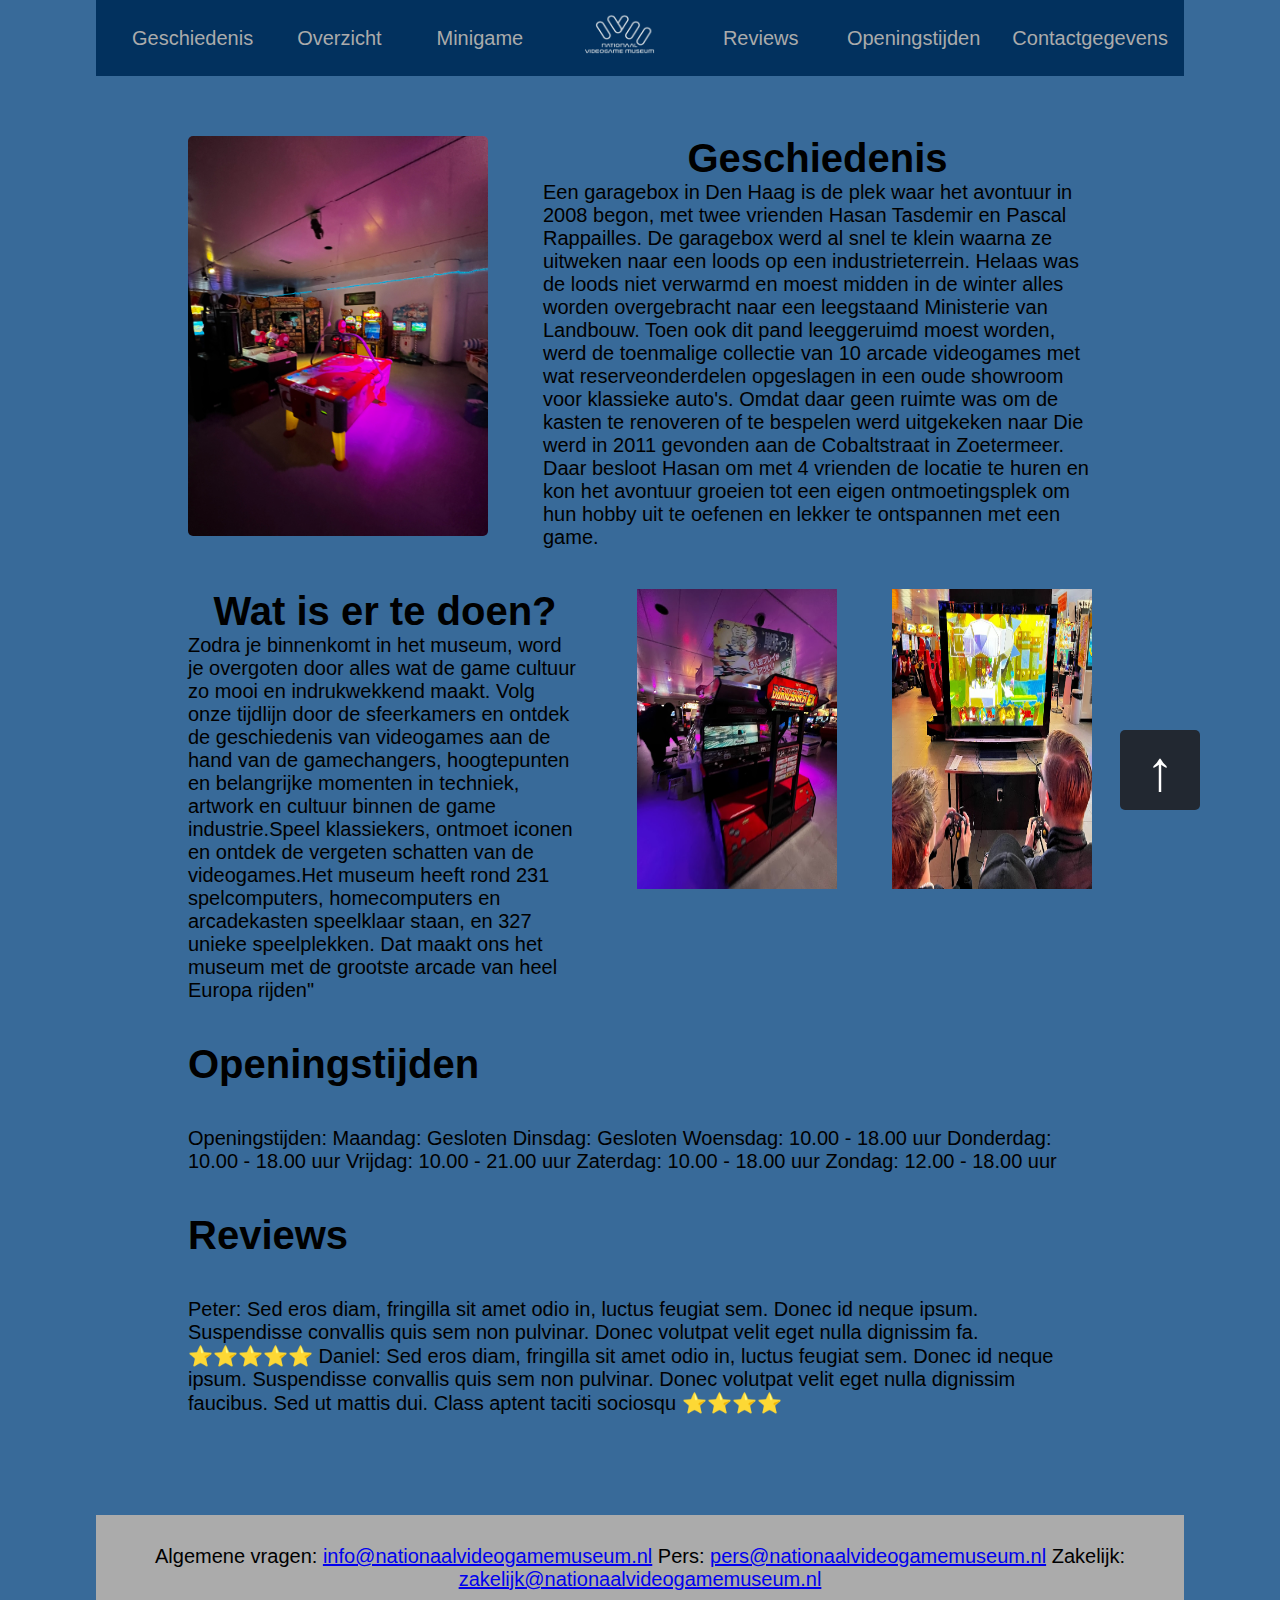
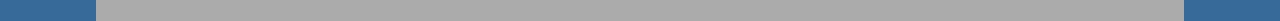
<file: beroepsopdracht webiste/index.html>
<!DOCTYPE html>
<html lang="nl">

<head>
    <meta charset="UTF-8">
    <meta http-equiv="X-UA-Compatible" content="IE=edge">
    <meta name="viewport" content="width=device-width, initial-scale=1.0">
    <link rel="stylesheet" href="css/style.css">
    <title>Videogame Museum Zoetermeer</title>
</head>

<body>
    <header id="top">
        <nav class="nav">
            <ul>
                <li><a href="#geschiedneis">Geschiedenis</a></li>
                <li><a href="#overzicht">Overzicht</a></li>
                <li><a href="#minigame">Minigame</a></li>
                <li><a href="index.html"><img src="fotos/flogo-zoetermeer.webp" width="70" height="40"
                            alt="logo van videogame museum zoetermeer"></a></li>
                <li><a href="#reviews">Reviews</a></li>
                <li><a href="#openingstijden">Openingstijden</a></li>
                <li><a href="#contact">Contactgegevens</a></li>
            </ul>
        </nav>
    </header>
    <main>
        <article>
            <div class="alles">
                <div class="flex-container">
                    <img class="img-geschiedenis" src="fotos/IMG_6022.jpg" alt="Foto van het museum">
                    <section>
                        <h1>Geschiedenis</h1>

                        <p class="geschiedenis-text">
                            Een garagebox in Den Haag is de plek waar het avontuur in 2008 begon,
                            met twee vrienden Hasan Tasdemir en Pascal Rappailles.
                            De garagebox werd al snel te klein waarna ze uitweken naar een loods op een
                            industrieterrein.
                            Helaas was de loods niet verwarmd en moest midden in de winter alles worden overgebracht
                            naar een
                            leegstaand Ministerie van Landbouw.
                            Toen ook dit pand leeggeruimd moest worden,
                            werd de toenmalige collectie van 10 arcade videogames met wat reserveonderdelen opgeslagen
                            in een
                            oude showroom voor klassieke auto's.
                            Omdat daar geen ruimte was om de kasten te renoveren of te bespelen werd uitgekeken naar
                            Die werd in 2011 gevonden aan de Cobaltstraat in Zoetermeer.
                            Daar besloot Hasan om met 4 vrienden de locatie te huren en kon het avontuur groeien tot een
                            eigen
                            ontmoetingsplek om hun hobby uit te oefenen en lekker te ontspannen met een game.
                        </p>
                    </section>
                </div>
                


                <div class="flex-container reverse">
                    <img class="tweedefoto" src="fotos/IMG_6025.jpg"
                        alt="foto van 2 makkers/kamaraden die aan het gamen zijn">
                    <img class="tweedefoto" src="fotos/IMG_6021.jpg" alt="foto van een game kast waarin je kan">
                    <section>
                        <h1>Wat is er te doen?</h1>
                        <p class="wat-er-is-te-doen">Zodra je binnenkomt in het museum, word je overgoten door alles wat
                            de
                            game
                            cultuur zo mooi en indrukwekkend maakt. Volg onze tijdlijn door de sfeerkamers en ontdek de
                            geschiedenis
                            van videogames aan de hand van de gamechangers, hoogtepunten en belangrijke momenten in
                            techniek,
                            artwork en cultuur binnen de game industrie.Speel klassiekers, ontmoet iconen en ontdek de
                            vergeten
                            schatten van de videogames.Het museum heeft rond 231 spelcomputers, homecomputers en
                            arcadekasten
                            speelklaar staan, en 327 unieke speelplekken. Dat maakt ons het museum met de grootste
                            arcade
                            van
                            heel
                            Europa rijden"
                        </p>
                    </section>
                </div>

                <h1>Openingstijden</h1>
                <p>Openingstijden:
                    Maandag: Gesloten
                    Dinsdag: Gesloten
                    Woensdag: 10.00 - 18.00 uur
                    Donderdag: 10.00 - 18.00 uur
                    Vrijdag: 10.00 - 21.00 uur
                    Zaterdag: 10.00 - 18.00 uur
                    Zondag: 12.00 - 18.00 uur
                </p>
                <h1>Reviews</h1>
                <p>Peter: Sed eros diam, fringilla sit amet odio in, luctus feugiat sem. Donec id neque ipsum.
                    Suspendisse convallis quis sem non pulvinar. Donec volutpat velit eget nulla dignissim fa. ⭐⭐⭐⭐⭐
                    Daniel: Sed eros diam, fringilla sit amet odio in, luctus feugiat sem. Donec id neque ipsum.
                    Suspendisse convallis quis sem non pulvinar. Donec volutpat velit eget nulla dignissim faucibus. Sed
                    ut mattis dui. Class aptent taciti sociosqu ⭐⭐⭐⭐</p>
                </p>
            </div>
        </article>
    </main>
    <footer>
        <p>Algemene vragen:
            <a href="mailto:info@nationaalvideogamemuseum.nl">info@nationaalvideogamemuseum.nl</a>
            Pers:
            <a href="mailto:pers@nationaalvideogamemuseum.nl">pers@nationaalvideogamemuseum.nl</a>
            Zakelijk:
            <a href="mailto:zakelijk@nationaalvideogamemuseum.nl">zakelijk@nationaalvideogamemuseum.nl</a>
        </p>
    </footer>
    <a class="top" href="#top">↑</a>


</body>

</html>
</file>
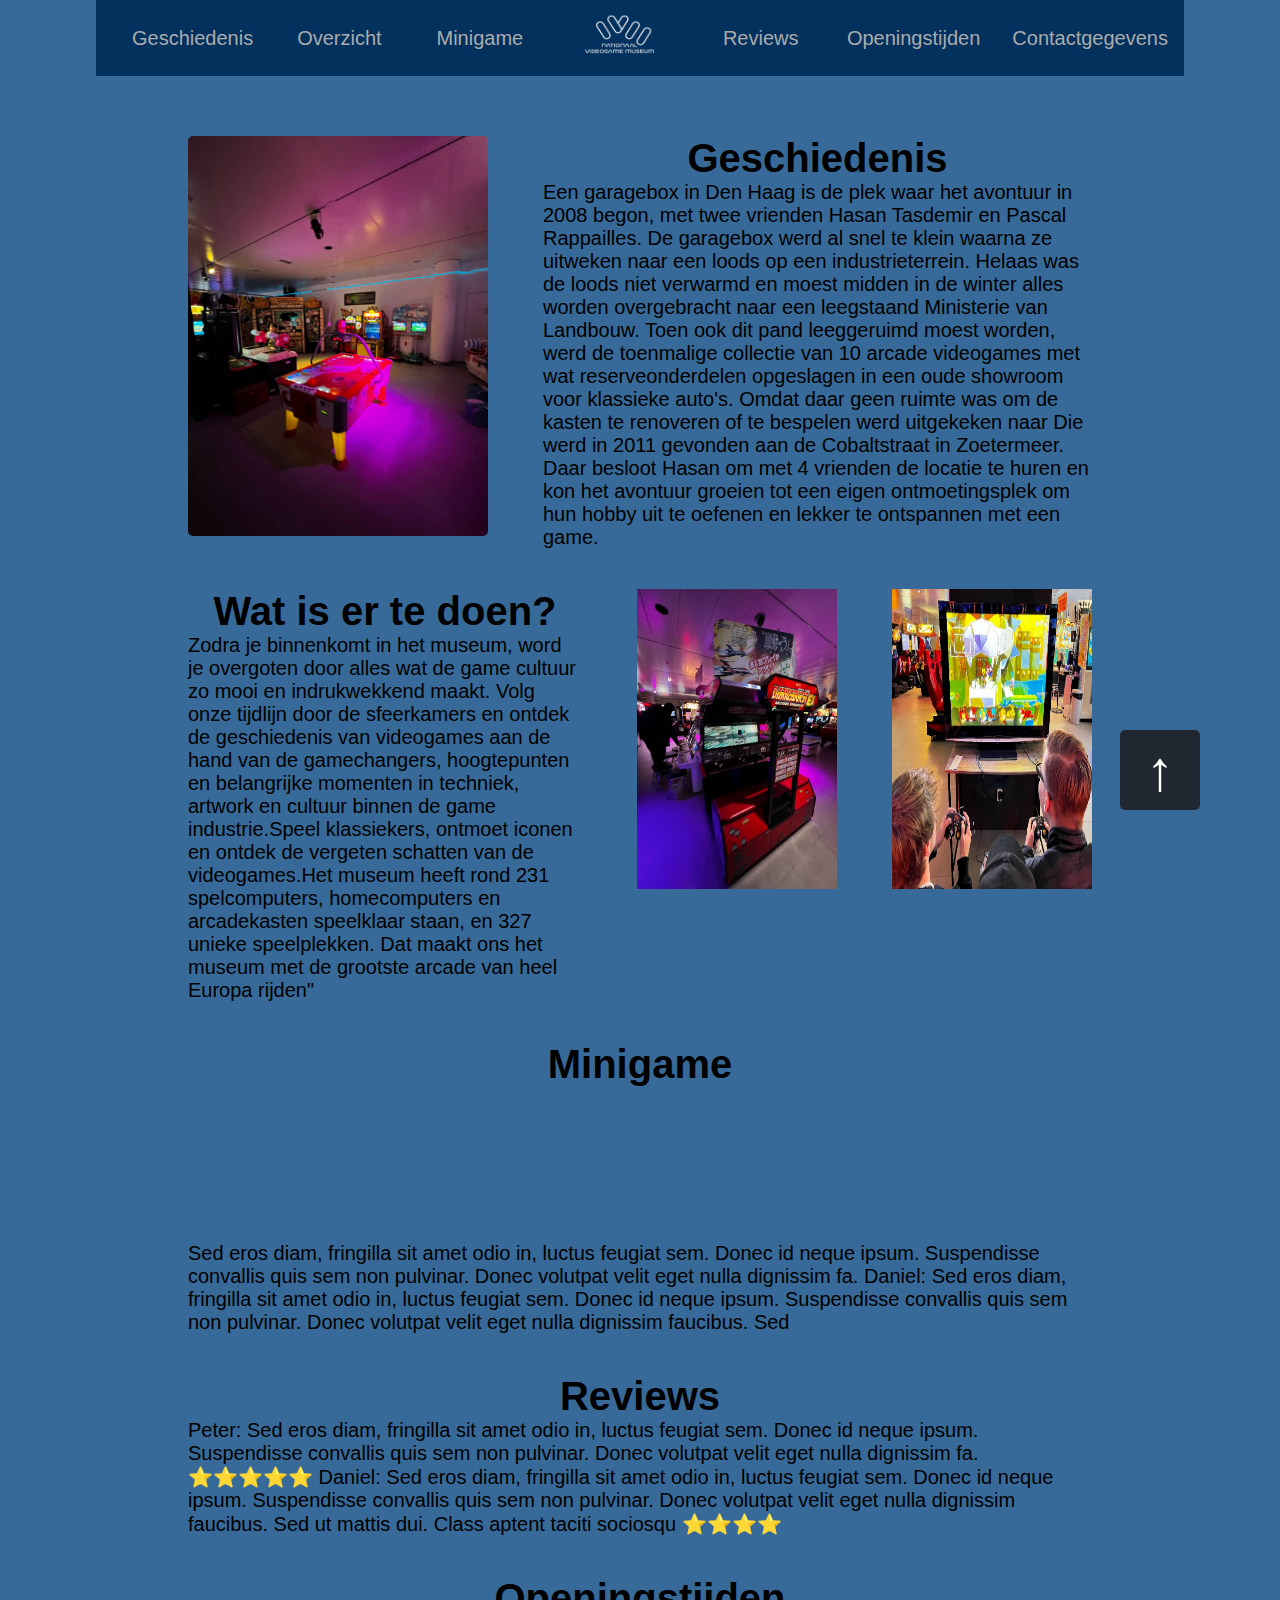
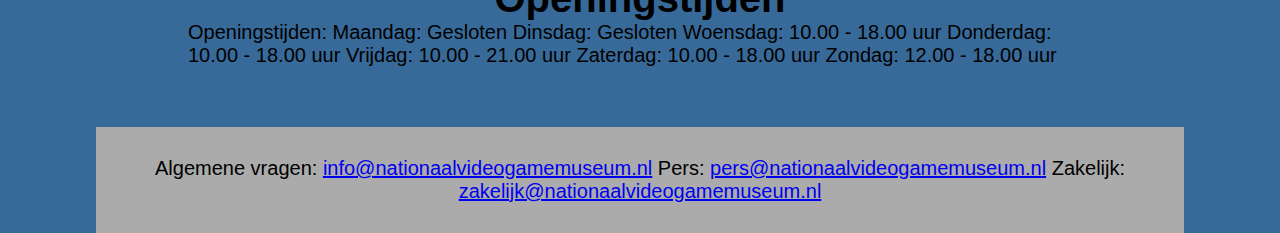
<file: beroepsopdracht-code/index.html>
<!DOCTYPE html>
<html lang="nl">

<head>
    <meta charset="UTF-8">
    <meta http-equiv="X-UA-Compatible" content="IE=edge">
    <meta name="viewport" content="width=device-width, initial-scale=1.0">
    <link rel="stylesheet" href="css/style.css">
    <title>Videogame Museum Zoetermeer</title>
</head>

<body>
    <header id="top">
        <nav class="nav">
            <ul>
                <li><a href="#geschiedenis">Geschiedenis</a></li>
                <li><a href="#overzicht">Overzicht</a></li>
                <li><a href="#minigame">Minigame</a></li>
                <li><a href="index.html"><img src="fotos/flogo-zoetermeer.webp" width="70" height="40"
                            alt="logo van videogame museum zoetermeer"></a></li>
                <li><a href="#reviews">Reviews</a></li>
                <li><a href="#openingstijden">Openingstijden</a></li>
                <li><a href="#contact">Contactgegevens</a></li>
            </ul>
        </nav>
    </header>
    <main>
        <article>
            <div class="alles">
                <div class="flex-container" id="geschiedenis">
                    <img class="img-geschiedenis" src="fotos/IMG_6022.jpg" alt="Foto van het museum">
                    <section>
                        <h1>Geschiedenis</h1>

                        <p class="geschiedenis-text">
                            Een garagebox in Den Haag is de plek waar het avontuur in 2008 begon,
                            met twee vrienden Hasan Tasdemir en Pascal Rappailles.
                            De garagebox werd al snel te klein waarna ze uitweken naar een loods op een
                            industrieterrein.
                            Helaas was de loods niet verwarmd en moest midden in de winter alles worden overgebracht
                            naar een
                            leegstaand Ministerie van Landbouw.
                            Toen ook dit pand leeggeruimd moest worden,
                            werd de toenmalige collectie van 10 arcade videogames met wat reserveonderdelen opgeslagen
                            in een
                            oude showroom voor klassieke auto's.
                            Omdat daar geen ruimte was om de kasten te renoveren of te bespelen werd uitgekeken naar
                            Die werd in 2011 gevonden aan de Cobaltstraat in Zoetermeer.
                            Daar besloot Hasan om met 4 vrienden de locatie te huren en kon het avontuur groeien tot een
                            eigen
                            ontmoetingsplek om hun hobby uit te oefenen en lekker te ontspannen met een game.
                        </p>
                    </section>
                </div>



                <div class="flex-container reverse" id="overzicht">
                    <img class="tweedefoto" src="fotos/IMG_6025.jpg"
                        alt="foto van 2 makkers/kamaraden die aan het gamen zijn">
                    <img class="tweedefoto" src="fotos/IMG_6021.jpg" alt="foto van een game kast waarin je kan">
                    <section>
                        <h1>Wat is er te doen?</h1>
                        <p class="wat-er-is-te-doen">Zodra je binnenkomt in het museum, word je overgoten door alles wat
                            de game cultuur zo mooi en indrukwekkend maakt. Volg onze tijdlijn door de sfeerkamers en
                            ontdek de
                            geschiedenis
                            van videogames aan de hand van de gamechangers, hoogtepunten en belangrijke momenten in
                            techniek,
                            artwork en cultuur binnen de game industrie.Speel klassiekers, ontmoet iconen en ontdek de
                            vergeten
                            schatten van de videogames.Het museum heeft rond 231 spelcomputers, homecomputers en
                            arcadekasten
                            speelklaar staan, en 327 unieke speelplekken. Dat maakt ons het museum met de grootste
                            arcade
                            van
                            heel
                            Europa rijden"
                        </p>
                    </section>
                </div>

                <div class="flex-container" id="Minigame">
                    <section>
                        <h1>Minigame</h1>
                        <canvas id="flappy-bird"></canvas>
                        <p class="minigame-tekst">Sed eros diam, fringilla sit amet odio in, luctus feugiat sem. Donec
                            id neque ipsum.
                            Suspendisse convallis quis sem non pulvinar. Donec volutpat velit eget nulla dignissim fa.
                            Daniel: Sed eros diam, fringilla sit amet odio in, luctus feugiat sem. Donec id neque ipsum.
                            Suspendisse convallis quis sem non pulvinar. Donec volutpat velit eget nulla dignissim
                            faucibus. Sed
                        </p>
                    </section>
                </div>

                <div class="flex-container" id="reviews">
                    <section>
                        <h1>Reviews</h1>
                        <p>Peter: Sed eros diam, fringilla sit amet odio in, luctus feugiat sem. Donec id neque ipsum.
                            Suspendisse convallis quis sem non pulvinar. Donec volutpat velit eget nulla dignissim fa.
                            ⭐⭐⭐⭐⭐
                            Daniel: Sed eros diam, fringilla sit amet odio in, luctus feugiat sem. Donec id neque ipsum.
                            Suspendisse convallis quis sem non pulvinar. Donec volutpat velit eget nulla dignissim
                            faucibus.
                            Sed
                            ut mattis dui. Class aptent taciti sociosqu ⭐⭐⭐⭐
                        </p>
                    </section>
                </div>

                <div class="flex-container">
                    <section>
                        <h1>Openingstijden</h1>
                        <p>Openingstijden:
                            Maandag: Gesloten
                            Dinsdag: Gesloten
                            Woensdag: 10.00 - 18.00 uur
                            Donderdag: 10.00 - 18.00 uur
                            Vrijdag: 10.00 - 21.00 uur
                            Zaterdag: 10.00 - 18.00 uur
                            Zondag: 12.00 - 18.00 uur
                        </p>
                    </section>
                </div>

            </div>
        </article>
    </main>
    <footer>
        <p>Algemene vragen:
            <a href="mailto:info@nationaalvideogamemuseum.nl">info@nationaalvideogamemuseum.nl</a>
            Pers:
            <a href="mailto:pers@nationaalvideogamemuseum.nl">pers@nationaalvideogamemuseum.nl</a>
            Zakelijk:
            <a href="mailto:zakelijk@nationaalvideogamemuseum.nl">zakelijk@nationaalvideogamemuseum.nl</a>
        </p>
    </footer>
    <a class="top" href="#top">↑</a>


</body>

</html>
</file>
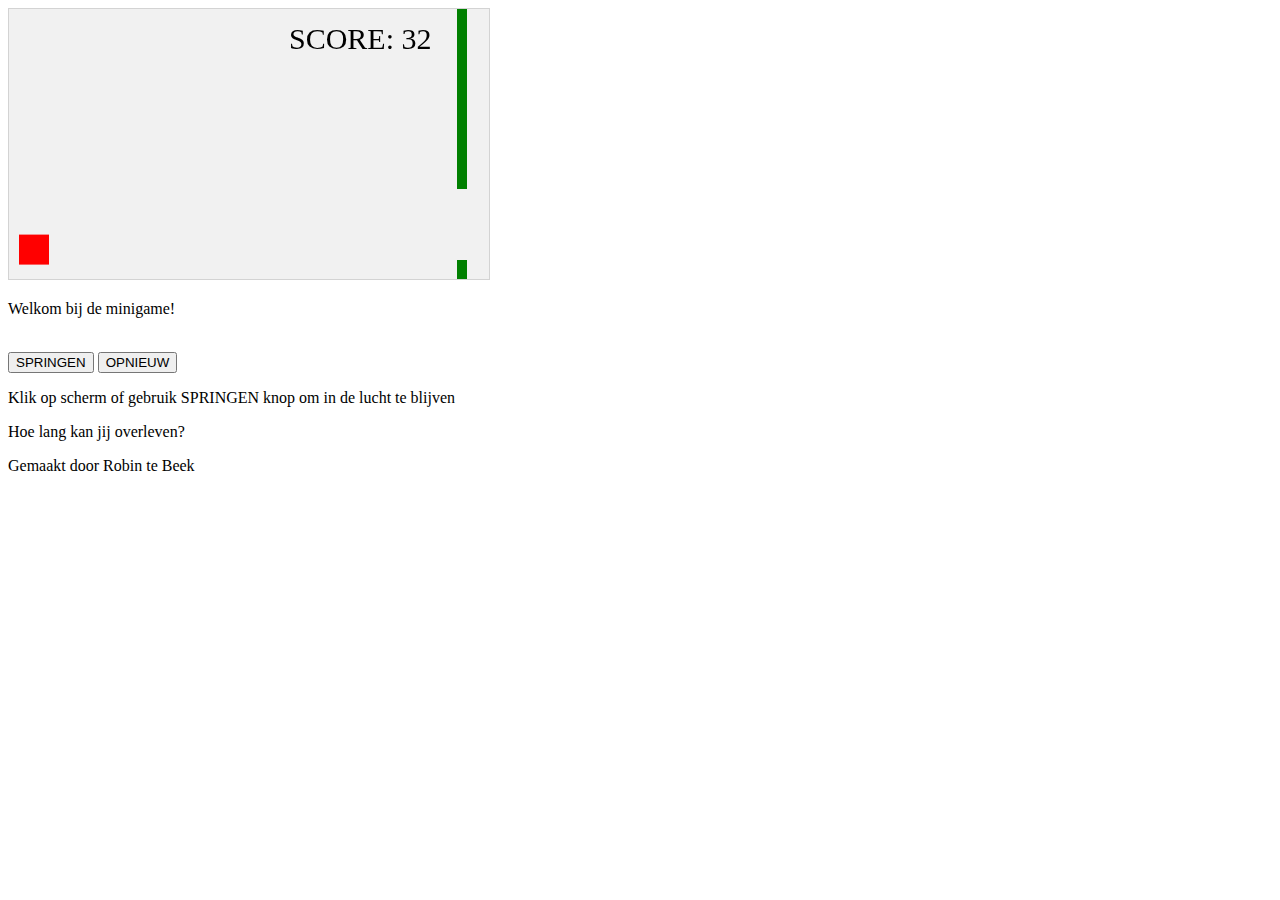
<file: beroepsopdracht-code/game-index.html>
<!DOCTYPE html>
<html>
<head>
<meta name="viewport" content="width=device-width, initial-scale=1.0"/>
<script src="script.js"></script>
<style>
canvas {
    border: 1px solid #d3d3d3;
    background-color: #f1f1f1;
}
</style>
</head>
<body onload="startGame()">
<p>Welkom bij de minigame!</p>

<br>
<button onmousedown="accelerate(-0.2)" onmouseup="accelerate(0.05)">SPRINGEN</button>
<button onmousedown="canvas : document.createElement" onmouseup="">OPNIEUW</button>
<p>Klik op scherm of gebruik SPRINGEN knop om in de lucht te blijven</p>
<p>Hoe lang kan jij overleven?</p>
<p>Gemaakt door Robin te Beek</p>
</body>
</html>
</file>
<file: beroepsopdracht webiste/css/style.css>
* {
    margin: 0;
    padding: 0;
    box-sizing: border-box;
}

html {
    scroll-behavior: smooth;
}

body {
    font-family: 'Open Sans', sans-serif;
    font-size: 20px;
    background-color: #386a99;
}

main{
    min-height: 100vh; 
    padding:40px;
    margin: 0 auto;
    max-width:80vw;
}

.alles{
    display: flex;
    flex-direction: column;
    gap: 40px;
}

article{
    width: 70;
    padding: 20px;
    gap: 30px;
}

.tweedefoto{
    width: 200px;
    height: 300px;
}

section > h1{
    text-align: center;
}

.geschiedenis-tekst{
    box-sizing: normal;
}

.img-geschiedenis{
    width:300px;
    height: 400px;
    border-radius: 5px ;
}

nav{
    width: 85vw;
    height:100%;
    margin:0 auto;
}
.nav ul{
    background: #02315E ;
    height: 100%;
    width: 100%;
    display:flex;
    flex-direction: row;
    align-items: center;
    height:100%;
    justify-content: space-evenly;
    padding-left:20px;
    list-style: none;
}

.nav ul li {
    width: 100%;
    height: 100%;
}

.nav ul li a {
    display: block;
    text-decoration: none;
    padding: 14px 16px;
    color: #ababab;
    width:100%;
    height:100%;
    display:block;
    line-height: 30px;
    text-align: center;
    position: relative;
}

.nav ul li a::before {
    content: '';
    position: absolute;
    height: 3px;
    width: 0%;
    bottom: 0;
    left: 0;
    background: red;

}

.top{
    width:80px;
    height:80px;
    background:#222831;;
    color: white;
    font-size: 280%;
    display:flex;
    justify-content: center;
    align-items: center;
    border:none;
    position:fixed;
    bottom:90px;
    right:80px;
    border-radius: 5px;
    text-decoration: none;
}

.nav ul li a:hover::before {
    width: 100%;
}

.nav ul li a:hover::before {
    transition: linear 0.3s;

}

.nav ul li a:hover {
    color: #ffffff;
}

footer{
    background-color: #ababab;
    display: flex;
    text-align: center;
    justify-content: center;
    width: 85vw;
    padding: 30px;
    margin:0 auto;
}

.flex-container{
    display:flex;
    gap:55px; 
    flex-direction: row-revers;
}


.reverse{
    flex-direction: row-reverse;
}
</file>
<file: beroepsopdracht-code/css/style.css>
* {
    margin: 0;
    padding: 0;
    box-sizing: border-box;
}

html {
    scroll-behavior: smooth;
}

body {
    font-family: 'Open Sans', sans-serif;
    font-size: 20px;
    background-color: #386a99;
}

main{
    min-height: 100vh; 
    padding:40px;
    margin: 0 auto;
    max-width:80vw;
}

.alles{
    display: flex;
    flex-direction: column;
    gap: 40px;
}

article{
    width: 70;
    padding: 20px;
    gap: 30px;
}

.tweedefoto{
    width: 200px;
    height: 300px;
}

section > h1{
    text-align: center;
}

.geschiedenis-tekst{
    box-sizing: normal;
}

.img-geschiedenis{
    width:300px;
    height: 400px;
    border-radius: 5px ;
}

nav{
    width: 85vw;
    height:100%;
    margin:0 auto;
}
.nav ul{
    background: #02315E ;
    height: 100%;
    width: 100%;
    display:flex;
    flex-direction: row;
    align-items: center;
    height:100%;
    justify-content: space-evenly;
    padding-left:20px;
    list-style: none;
}

.nav ul li {
    width: 100%;
    height: 100%;
}

.nav ul li a {
    display: block;
    text-decoration: none;
    padding: 14px 16px;
    color: #ababab;
    width:100%;
    height:100%;
    display:block;
    line-height: 30px;
    text-align: center;
    position: relative;
}

.nav ul li a::before {
    content: '';
    position: absolute;
    height: 3px;
    width: 0%;
    bottom: 0;
    left: 0;
    background: red;

}

.top{
    width:80px;
    height:80px;
    background:#222831;;
    color: white;
    font-size: 280%;
    display:flex;
    justify-content: center;
    align-items: center;
    border:none;
    position:fixed;
    bottom:90px;
    right:80px;
    border-radius: 5px;
    text-decoration: none;
}

.nav ul li a:hover::before {
    width: 100%;
}

.nav ul li a:hover::before {
    transition: linear 0.3s;

}

.nav ul li a:hover {
    color: #ffffff;
}

footer{
    background-color: #ababab;
    display: flex;
    text-align: center;
    justify-content: center;
    width: 85vw;
    padding: 30px;
    margin:0 auto;
}

.flex-container{
    display:flex;
    gap:55px; 
    flex-direction: row-revers;
}


.reverse{
    flex-direction: row-reverse;
}
</file>
